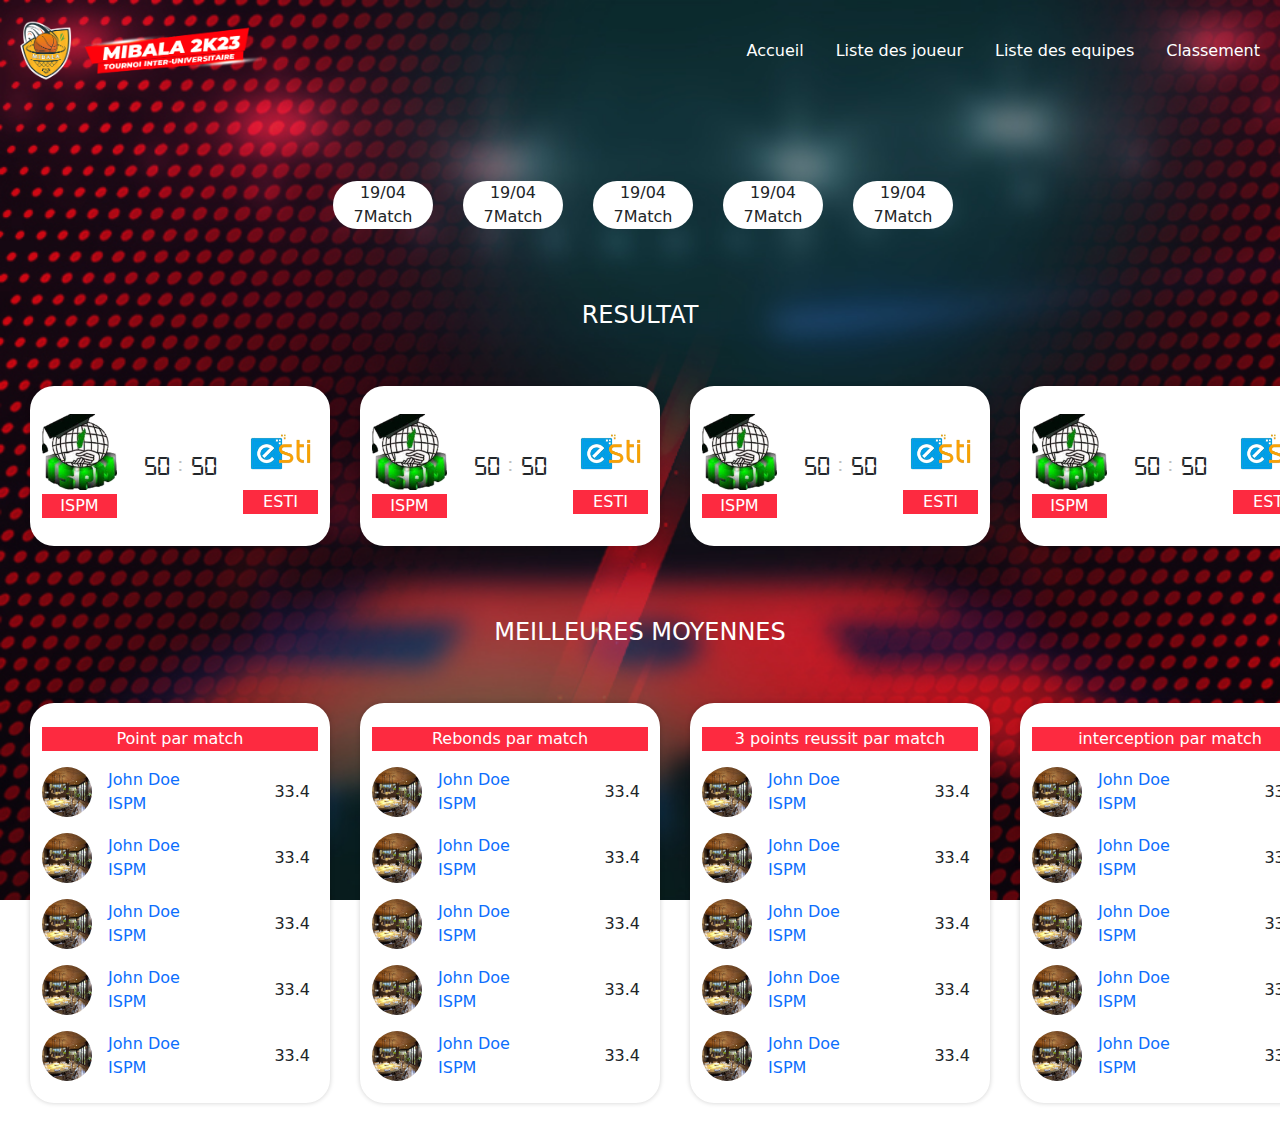
<file: index.html>
<!DOCTYPE html>
<html lang="en">
  <head>
    <meta charset="UTF-8" />
    <meta http-equiv="X-UA-Compatible" content="IE=edge" />
    <meta name="viewport" content="width=device-width, initial-scale=1.0" />
    <link rel="stylesheet" href="css/bootstrap.min.css" />
    <link rel="stylesheet" href="css/general.css" />
    <link rel="stylesheet" href="css/index.css" />
    <script src="js/bootstrap.min.js" defer></script>
    <title>Mibala Tournament</title>
  </head>
  <body>
    <nav class="navbar navbar-expand-lg bg-body-white">
      <div class="container-fluid">
        <a
          class="navbar-brand text-white d-flex align-items-center"
          href="index.html"
        >
          <img
            src="assets/logo.png"
            alt="Logo"
            width="250"
            height="75"
            class="d-inline-block align-text-center justify-content-center"
          />
        </a>
        <button
          class="navbar-toggler"
          type="button"
          data-bs-toggle="collapse"
          data-bs-target="#navbarNavAltMarkup"
          aria-controls="navbarNavAltMarkup"
          aria-expanded="false"
          aria-label="Toggle navigation"
        >
          <svg
            xmlns="http://www.w3.org/2000/svg"
            height="48"
            viewBox="0 96 960 960"
            width="48"
          >
            <path
              d="M150 816q-12.75 0-21.375-8.675-8.625-8.676-8.625-21.5 0-12.825 8.625-21.325T150 756h660q12.75 0 21.375 8.675 8.625 8.676 8.625 21.5 0 12.825-8.625 21.325T810 816H150Zm0-210q-12.75 0-21.375-8.675-8.625-8.676-8.625-21.5 0-12.825 8.625-21.325T150 546h660q12.75 0 21.375 8.675 8.625 8.676 8.625 21.5 0 12.825-8.625 21.325T810 606H150Zm0-210q-12.75 0-21.375-8.675-8.625-8.676-8.625-21.5 0-12.825 8.625-21.325T150 336h660q12.75 0 21.375 8.675 8.625 8.676 8.625 21.5 0 12.825-8.625 21.325T810 396H150Z"
              fill="#ffffff"
            />
          </svg>
        </button>
        <div class="collapse navbar-collapse" id="navbarNavAltMarkup">
          <div class="mx-auto"></div>
          <div class="navbar-nav">
            <a class="nav-link ms-3 ms-0 text-white" href="index.html"
              >Accueil</a
            >
            <a
              class="nav-link ms-3 ms-0 text-white"
              href="other/Liste-des-joueur.html"
              >Liste des joueur</a
            >
            <a
              class="nav-link ms-3 ms-0 text-white"
              href="other/Liste-des-equipe.html"
              >Liste des equipes</a
            >
            <a
              class="nav-link ms-3 ms-0 text-white"
              href="other/classement.html"
              >Classement</a
            >
          </div>
        </div>
      </div>
    </nav>
    <div class="container-fluid">
      <div class="d-flex align-items-center justify-content-center mt-5">
        <div
          class="scrolling-wrapper row flex-row flex-nowrap mt-4 pb-4 pt-2 pe-4"
        >
          <!-- miverimbreina -->
          <div class="card card-block-date text-center">
            19/04 <br />
            7Match
          </div>
          <div class="card card-block-date text-center">
            19/04 <br />
            7Match
          </div>
          <div class="card card-block-date text-center">
            19/04 <br />
            7Match
          </div>
          <div class="card card-block-date text-center">
            19/04 <br />
            7Match
          </div>
          <div class="card card-block-date text-center">
            19/04 <br />
            7Match
          </div>
        </div>
      </div>
      <h4 class="mt-5 text-center text-white my-5">RESULTAT</h4>
      <div
        class="scrolling-wrapper row flex-row flex-nowrap mt-4 pb-4 pt-2 pe-4"
      >
        <!-- miverimbreina -->
        <div class="card card-block d-flex justify-content-center bg-m">
          <div class="d-flex align-items-center justify-content-between w-100">
            <div class="text-center">
              <img src="assets/ispm.png" class="imgEquipe" alt="ispm" />
              <div class="mt-1 bg-m2 text-white">ISPM</div>
            </div>
            <div class="scoreDuMatch font-1">50 <span>:</span> 50</div>
            <div class="text-center">
              <img src="assets/esti.png" class="imgEquipe" alt="esti" />
              <div class="mt-1 bg-m2 text-white">ESTI</div>
            </div>
          </div>
        </div>
        <div class="card card-block d-flex justify-content-center bg-m">
          <div class="d-flex align-items-center justify-content-between w-100">
            <div class="text-center">
              <img src="assets/ispm.png" class="imgEquipe" alt="ispm" />
              <div class="mt-1 bg-m2 text-white">ISPM</div>
            </div>
            <div class="scoreDuMatch font-1">50 <span>:</span> 50</div>
            <div class="text-center">
              <img src="assets/esti.png" class="imgEquipe" alt="esti" />
              <div class="mt-1 bg-m2 text-white">ESTI</div>
            </div>
          </div>
        </div>
        <div class="card card-block d-flex justify-content-center bg-m">
          <div class="d-flex align-items-center justify-content-between w-100">
            <div class="text-center">
              <img src="assets/ispm.png" class="imgEquipe" alt="ispm" />
              <div class="mt-1 bg-m2 text-white">ISPM</div>
            </div>
            <div class="scoreDuMatch font-1">50 <span>:</span> 50</div>
            <div class="text-center">
              <img src="assets/esti.png" class="imgEquipe" alt="esti" />
              <div class="mt-1 bg-m2 text-white">ESTI</div>
            </div>
          </div>
        </div>
        <div class="card card-block d-flex justify-content-center bg-m">
          <div class="d-flex align-items-center justify-content-between w-100">
            <div class="text-center">
              <img src="assets/ispm.png" class="imgEquipe" alt="ispm" />
              <div class="mt-1 bg-m2 text-white">ISPM</div>
            </div>
            <div class="scoreDuMatch font-1">50 <span>:</span> 50</div>
            <div class="text-center">
              <img src="assets/esti.png" class="imgEquipe" alt="esti" />
              <div class="mt-1 bg-m2 text-white">ESTI</div>
            </div>
          </div>
        </div>
        <div class="card card-block d-flex justify-content-center bg-m">
          <div class="d-flex align-items-center justify-content-between w-100">
            <div class="text-center">
              <img src="assets/ispm.png" class="imgEquipe" alt="ispm" />
              <div class="mt-1 bg-m2 text-white">ISPM</div>
            </div>
            <div class="scoreDuMatch font-1">50 <span>:</span> 50</div>
            <div class="text-center">
              <img src="assets/esti.png" class="imgEquipe" alt="esti" />
              <div class="mt-1 bg-m2 text-white">ESTI</div>
            </div>
          </div>
        </div>
      </div>
      <h4 class="mt-5 text-center text-white my-5">MEILLEURES MOYENNES</h4>
      <div
        class="scrolling-wrapper row flex-row flex-nowrap mt-4 pb-4 pt-2 pe-4"
      >
        <!-- miverimbreina fa le 5 premier de moyennes, rebonds , 3points reussit , interception -->
        <div class="card card-block-moyenne d-flex justify-content-top">
          <p class="text-center mt-4 mb-0 bg-m2 text-white">Point par match</p>
          <!-- le 5 premier @ moyenne -->
          <div
            class="d-flex align-items-center justify-content-between w-100 mt-3"
          >
            <div class="d-flex align-items-center justify-content-center">
              <img src="assets/joueurimg.jpeg" class="imgJoueur" />
              <div class="ms-3">
                <a href="other/joueur.html" class="text-decoration-none"
                  >John Doe</a
                ><br />
                <a
                  href="other/liste-joueur-par-equipe.html"
                  class="text-decoration-none"
                  >ISPM</a
                >
              </div>
            </div>
            <div class="me-2">33.4</div>
          </div>
          <div
            class="d-flex align-items-center justify-content-between w-100 mt-3"
          >
            <div class="d-flex align-items-center justify-content-center">
              <img src="assets/joueurimg.jpeg" class="imgJoueur" />
              <div class="ms-3">
                <a href="other/joueur.html" class="text-decoration-none"
                  >John Doe</a
                ><br />
                <a
                  href="other/liste-joueur-par-equipe.html"
                  class="text-decoration-none"
                  >ISPM</a
                >
              </div>
            </div>
            <div class="me-2">33.4</div>
          </div>
          <div
            class="d-flex align-items-center justify-content-between w-100 mt-3"
          >
            <div class="d-flex align-items-center justify-content-center">
              <img src="assets/joueurimg.jpeg" class="imgJoueur" />
              <div class="ms-3">
                <a href="other/joueur.html" class="text-decoration-none"
                  >John Doe</a
                ><br />
                <a
                  href="other/liste-joueur-par-equipe.html"
                  class="text-decoration-none"
                  >ISPM</a
                >
              </div>
            </div>
            <div class="me-2">33.4</div>
          </div>
          <div
            class="d-flex align-items-center justify-content-between w-100 mt-3"
          >
            <div class="d-flex align-items-center justify-content-center">
              <img src="assets/joueurimg.jpeg" class="imgJoueur" />
              <div class="ms-3">
                <a href="other/joueur.html" class="text-decoration-none"
                  >John Doe</a
                ><br />
                <a
                  href="other/liste-joueur-par-equipe.html"
                  class="text-decoration-none"
                  >ISPM</a
                >
              </div>
            </div>
            <div class="me-2">33.4</div>
          </div>
          <div
            class="d-flex align-items-center justify-content-between w-100 mt-3"
          >
            <div class="d-flex align-items-center justify-content-center">
              <img src="assets/joueurimg.jpeg" class="imgJoueur" />
              <div class="ms-3">
                <a href="other/joueur.html" class="text-decoration-none"
                  >John Doe</a
                ><br />
                <a
                  href="other/liste-joueur-par-equipe.html"
                  class="text-decoration-none"
                  >ISPM</a
                >
              </div>
            </div>
            <div class="me-2">33.4</div>
          </div>
        </div>
        <div class="card card-block-moyenne d-flex justify-content-top">
          <p class="text-center mt-4 mb-0 bg-m2 text-white">
            Rebonds par match
          </p>
          <div
            class="d-flex align-items-center justify-content-between w-100 mt-3"
          >
            <div class="d-flex align-items-center justify-content-center">
              <img src="assets/joueurimg.jpeg" class="imgJoueur" />
              <div class="ms-3">
                <a href="other/joueur.html" class="text-decoration-none"
                  >John Doe</a
                ><br />
                <a
                  href="other/liste-joueur-par-equipe.html"
                  class="text-decoration-none"
                  >ISPM</a
                >
              </div>
            </div>
            <div class="me-2">33.4</div>
          </div>
          <div
            class="d-flex align-items-center justify-content-between w-100 mt-3"
          >
            <div class="d-flex align-items-center justify-content-center">
              <img src="assets/joueurimg.jpeg" class="imgJoueur" />
              <div class="ms-3">
                <a href="other/joueur.html" class="text-decoration-none"
                  >John Doe</a
                ><br />
                <a
                  href="other/liste-joueur-par-equipe.html"
                  class="text-decoration-none"
                  >ISPM</a
                >
              </div>
            </div>
            <div class="me-2">33.4</div>
          </div>
          <div
            class="d-flex align-items-center justify-content-between w-100 mt-3"
          >
            <div class="d-flex align-items-center justify-content-center">
              <img src="assets/joueurimg.jpeg" class="imgJoueur" />
              <div class="ms-3">
                <a href="other/joueur.html" class="text-decoration-none"
                  >John Doe</a
                ><br />
                <a
                  href="other/liste-joueur-par-equipe.html"
                  class="text-decoration-none"
                  >ISPM</a
                >
              </div>
            </div>
            <div class="me-2">33.4</div>
          </div>
          <div
            class="d-flex align-items-center justify-content-between w-100 mt-3"
          >
            <div class="d-flex align-items-center justify-content-center">
              <img src="assets/joueurimg.jpeg" class="imgJoueur" />
              <div class="ms-3">
                <a href="other/joueur.html" class="text-decoration-none"
                  >John Doe</a
                ><br />
                <a
                  href="other/liste-joueur-par-equipe.html"
                  class="text-decoration-none"
                  >ISPM</a
                >
              </div>
            </div>
            <div class="me-2">33.4</div>
          </div>
          <div
            class="d-flex align-items-center justify-content-between w-100 mt-3"
          >
            <div class="d-flex align-items-center justify-content-center">
              <img src="assets/joueurimg.jpeg" class="imgJoueur" />
              <div class="ms-3">
                <a href="other/joueur.html" class="text-decoration-none"
                  >John Doe</a
                ><br />
                <a
                  href="other/liste-joueur-par-equipe.html"
                  class="text-decoration-none"
                  >ISPM</a
                >
              </div>
            </div>
            <div class="me-2">33.4</div>
          </div>
        </div>
        <div class="card card-block-moyenne d-flex justify-content-top">
          <p class="text-center mt-4 mb-0 bg-m2 text-white">
            3 points reussit par match
          </p>
          <div
            class="d-flex align-items-center justify-content-between w-100 mt-3"
          >
            <div class="d-flex align-items-center justify-content-center">
              <img src="assets/joueurimg.jpeg" class="imgJoueur" />
              <div class="ms-3">
                <a href="other/joueur.html" class="text-decoration-none"
                  >John Doe</a
                ><br />
                <a
                  href="other/liste-joueur-par-equipe.html"
                  class="text-decoration-none"
                  >ISPM</a
                >
              </div>
            </div>
            <div class="me-2">33.4</div>
          </div>
          <div
            class="d-flex align-items-center justify-content-between w-100 mt-3"
          >
            <div class="d-flex align-items-center justify-content-center">
              <img src="assets/joueurimg.jpeg" class="imgJoueur" />
              <div class="ms-3">
                <a href="other/joueur.html" class="text-decoration-none"
                  >John Doe</a
                ><br />
                <a
                  href="other/liste-joueur-par-equipe.html"
                  class="text-decoration-none"
                  >ISPM</a
                >
              </div>
            </div>
            <div class="me-2">33.4</div>
          </div>
          <div
            class="d-flex align-items-center justify-content-between w-100 mt-3"
          >
            <div class="d-flex align-items-center justify-content-center">
              <img src="assets/joueurimg.jpeg" class="imgJoueur" />
              <div class="ms-3">
                <a href="other/joueur.html" class="text-decoration-none"
                  >John Doe</a
                ><br />
                <a
                  href="other/liste-joueur-par-equipe.html"
                  class="text-decoration-none"
                  >ISPM</a
                >
              </div>
            </div>
            <div class="me-2">33.4</div>
          </div>
          <div
            class="d-flex align-items-center justify-content-between w-100 mt-3"
          >
            <div class="d-flex align-items-center justify-content-center">
              <img src="assets/joueurimg.jpeg" class="imgJoueur" />
              <div class="ms-3">
                <a href="other/joueur.html" class="text-decoration-none"
                  >John Doe</a
                ><br />
                <a
                  href="other/liste-joueur-par-equipe.html"
                  class="text-decoration-none"
                  >ISPM</a
                >
              </div>
            </div>
            <div class="me-2">33.4</div>
          </div>
          <div
            class="d-flex align-items-center justify-content-between w-100 mt-3"
          >
            <div class="d-flex align-items-center justify-content-center">
              <img src="assets/joueurimg.jpeg" class="imgJoueur" />
              <div class="ms-3">
                <a href="other/joueur.html" class="text-decoration-none"
                  >John Doe</a
                ><br />
                <a
                  href="other/liste-joueur-par-equipe.html"
                  class="text-decoration-none"
                  >ISPM</a
                >
              </div>
            </div>
            <div class="me-2">33.4</div>
          </div>
        </div>
        <div class="card card-block-moyenne d-flex justify-content-top">
          <p class="text-center mt-4 mb-0 bg-m2 text-white">
            interception par match
          </p>
          <div
            class="d-flex align-items-center justify-content-between w-100 mt-3"
          >
            <div class="d-flex align-items-center justify-content-center">
              <img src="assets/joueurimg.jpeg" class="imgJoueur" />
              <div class="ms-3">
                <a href="other/joueur.html" class="text-decoration-none"
                  >John Doe</a
                ><br />
                <a
                  href="other/liste-joueur-par-equipe.html"
                  class="text-decoration-none"
                  >ISPM</a
                >
              </div>
            </div>
            <div class="me-2">33.4</div>
          </div>
          <div
            class="d-flex align-items-center justify-content-between w-100 mt-3"
          >
            <div class="d-flex align-items-center justify-content-center">
              <img src="assets/joueurimg.jpeg" class="imgJoueur" />
              <div class="ms-3">
                <a href="other/joueur.html" class="text-decoration-none"
                  >John Doe</a
                ><br />
                <a
                  href="other/liste-joueur-par-equipe.html"
                  class="text-decoration-none"
                  >ISPM</a
                >
              </div>
            </div>
            <div class="me-2">33.4</div>
          </div>
          <div
            class="d-flex align-items-center justify-content-between w-100 mt-3"
          >
            <div class="d-flex align-items-center justify-content-center">
              <img src="assets/joueurimg.jpeg" class="imgJoueur" />
              <div class="ms-3">
                <a href="other/joueur.html" class="text-decoration-none"
                  >John Doe</a
                ><br />
                <a
                  href="other/liste-joueur-par-equipe.html"
                  class="text-decoration-none"
                  >ISPM</a
                >
              </div>
            </div>
            <div class="me-2">33.4</div>
          </div>
          <div
            class="d-flex align-items-center justify-content-between w-100 mt-3"
          >
            <div class="d-flex align-items-center justify-content-center">
              <img src="assets/joueurimg.jpeg" class="imgJoueur" />
              <div class="ms-3">
                <a href="other/joueur.html" class="text-decoration-none"
                  >John Doe</a
                ><br />
                <a
                  href="other/liste-joueur-par-equipe.html"
                  class="text-decoration-none"
                  >ISPM</a
                >
              </div>
            </div>
            <div class="me-2">33.4</div>
          </div>
          <div
            class="d-flex align-items-center justify-content-between w-100 mt-3"
          >
            <div class="d-flex align-items-center justify-content-center">
              <img src="assets/joueurimg.jpeg" class="imgJoueur" />
              <div class="ms-3">
                <a href="other/joueur.html" class="text-decoration-none"
                  >John Doe</a
                ><br />
                <a
                  href="other/liste-joueur-par-equipe.html"
                  class="text-decoration-none"
                  >ISPM</a
                >
              </div>
            </div>
            <div class="me-2">33.4</div>
          </div>
        </div>
      </div>
    </div>
  </body>
</html>
</file>
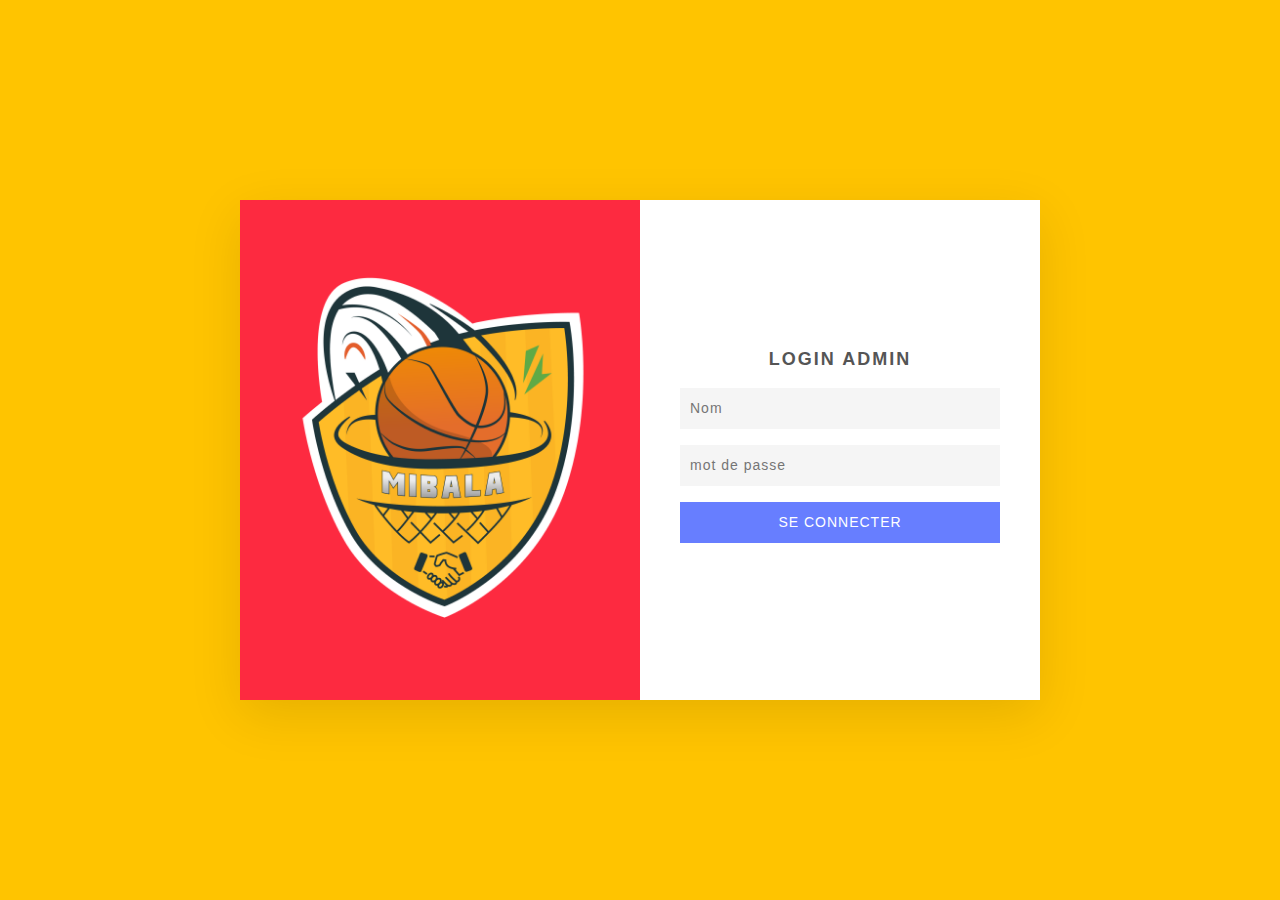
<file: other/admin.html>
<!DOCTYPE html>
<html lang="en">
  <head>
    <meta charset="UTF-8" />
    <meta http-equiv="X-UA-Compatible" content="IE=edge" />
    <meta name="viewport" content="width=device-width, initial-scale=1.0" />
    <link rel="stylesheet" href="../css/bootstrap.min.css" />
    <link rel="stylesheet" href="../css/general.css" />
    <link rel="stylesheet" href="../css/admin.css" />
    <script src="../js/bootstrap.min.js" defer></script>
    <title>Mibala Tournament</title>
  </head>
  <body>
    <section>
      <div class="container">
        <!--Giriş Yap Formu-->
        <div class="user singinBx">
          <div class="imgBx bg-m2">
            <img src="../assets/mibala.png" />
          </div>
          <div class="formBx">
            <form onsubmit="redirectToPage()">
              <h2>LOGIN ADMIN</h2>
              <input type="text" name="" placeholder="Nom" />
              <input type="password" name="" placeholder="mot de passe" />
              <input type="submit" name="" value="SE CONNECTER" />
            </form>
          </div>
        </div>
      </div>
    </section>
    <script>
      function redirectToPage() {
        window.location.href =
          "http://127.0.0.1:5500/other/admin-page-equipe.html";
      }
    </script>
  </body>
</html>
</file>
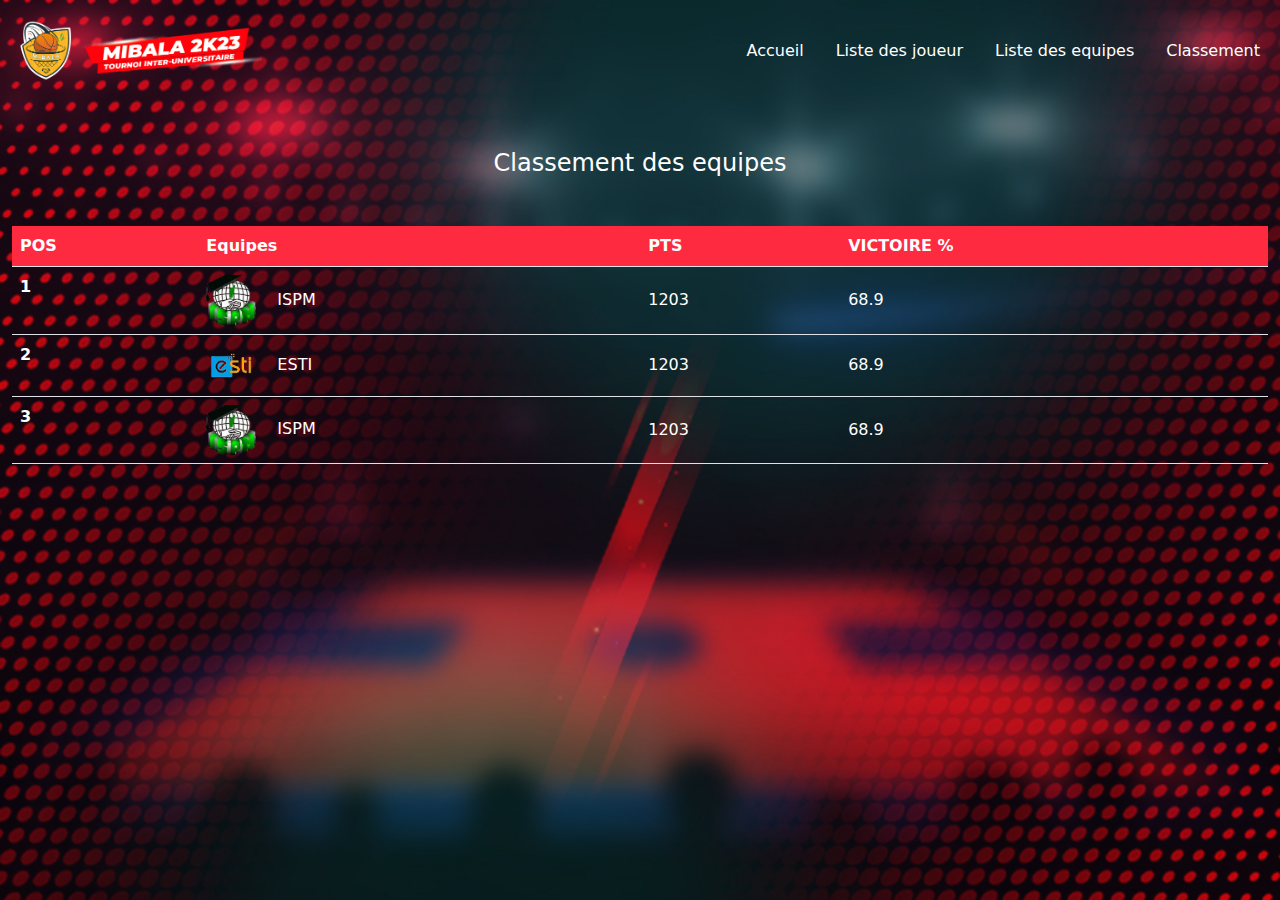
<file: other/classement.html>
<!DOCTYPE html>
<html lang="en">
  <head>
    <meta charset="UTF-8" />
    <meta http-equiv="X-UA-Compatible" content="IE=edge" />
    <meta name="viewport" content="width=device-width, initial-scale=1.0" />
    <link rel="stylesheet" href="../css/bootstrap.min.css" />
    <link rel="stylesheet" href="../css/general.css" />
    <link rel="stylesheet" href="../css/classement.css" />
    <script src="../js/bootstrap.min.js" defer></script>
    <title>Mibala Tournament</title>
  </head>
  <body>
    <nav class="navbar navbar-expand-lg bg-body-white">
      <div class="container-fluid">
        <a
          class="navbar-brand text-white d-flex align-items-center"
          href="index.html"
        >
          <img
            src="../assets/logo.png"
            alt="Logo"
            width="250"
            height="75"
            class="d-inline-block align-text-center justify-content-center"
          />
        </a>
        <button
          class="navbar-toggler"
          type="button"
          data-bs-toggle="collapse"
          data-bs-target="#navbarNavAltMarkup"
          aria-controls="navbarNavAltMarkup"
          aria-expanded="false"
          aria-label="Toggle navigation"
        >
          <svg
            xmlns="http://www.w3.org/2000/svg"
            height="48"
            viewBox="0 96 960 960"
            width="48"
          >
            <path
              d="M150 816q-12.75 0-21.375-8.675-8.625-8.676-8.625-21.5 0-12.825 8.625-21.325T150 756h660q12.75 0 21.375 8.675 8.625 8.676 8.625 21.5 0 12.825-8.625 21.325T810 816H150Zm0-210q-12.75 0-21.375-8.675-8.625-8.676-8.625-21.5 0-12.825 8.625-21.325T150 546h660q12.75 0 21.375 8.675 8.625 8.676 8.625 21.5 0 12.825-8.625 21.325T810 606H150Zm0-210q-12.75 0-21.375-8.675-8.625-8.676-8.625-21.5 0-12.825 8.625-21.325T150 336h660q12.75 0 21.375 8.675 8.625 8.676 8.625 21.5 0 12.825-8.625 21.325T810 396H150Z"
              fill="#ffffff"
            />
          </svg>
        </button>
        <div class="collapse navbar-collapse" id="navbarNavAltMarkup">
          <div class="mx-auto"></div>
          <div class="navbar-nav">
            <a class="nav-link ms-3 ms-0 text-white" href="../index.html"
              >Accueil</a
            >
            <a
              class="nav-link ms-3 ms-0 text-white"
              href="Liste-des-joueur.html"
              >Liste des joueur</a
            >
            <a
              class="nav-link ms-3 ms-0 text-white"
              href="Liste-des-equipe.html"
              >Liste des equipes</a
            >
            <a class="nav-link ms-3 ms-0 text-white" href="classement.html"
              >Classement</a
            >
          </div>
        </div>
      </div>
    </nav>
    <div class="container-fluid">
      <h4 class="text-white text-center my-5">Classement des equipes</h4>
      <table class="table">
        <thead>
          <tr class="bg-m2 text-white">
            <th scope="col">POS</th>
            <th scope="col">Equipes</th>
            <th scope="col">PTS</th>
            <th scope="col">VICTOIRE %</th>
          </tr>
        </thead>
        <tbody class="text-white">
          <tr>
            <th scope="row">1</th>
            <td>
              <a
                href="liste-joueur-par-equipe.html"
                class="text-decoration-none text-dark"
              >
                <img src="../assets/ispm.png" class="imgEquipe" />
                <span class="ms-3 text-white">ISPM</span>
              </a>
            </td>
            <td class="align-middle">1203</td>
            <td class="align-middle">68.9</td>
          </tr>
          <tr>
            <th scope="row">2</th>
            <td>
              <a
                href="liste-joueur-par-equipe.html"
                class="text-decoration-none text-dark"
              >
                <img src="../assets/esti.png" class="imgEquipe" />
                <span class="ms-3 text-white">ESTI</span>
              </a>
            </td>
            <td class="align-middle">1203</td>
            <td class="align-middle">68.9</td>
          </tr>
          <tr>
            <th scope="row">3</th>
            <td>
              <a
                href="liste-joueur-par-equipe.html"
                class="text-decoration-none text-dark"
              >
                <img src="../assets/ispm.png" class="imgEquipe" />
                <span class="ms-3 text-white">ISPM</span>
              </a>
            </td>
            <td class="align-middle">1203</td>
            <td class="align-middle">68.9</td>
          </tr>
        </tbody>
      </table>
    </div>
  </body>
</html>
</file>
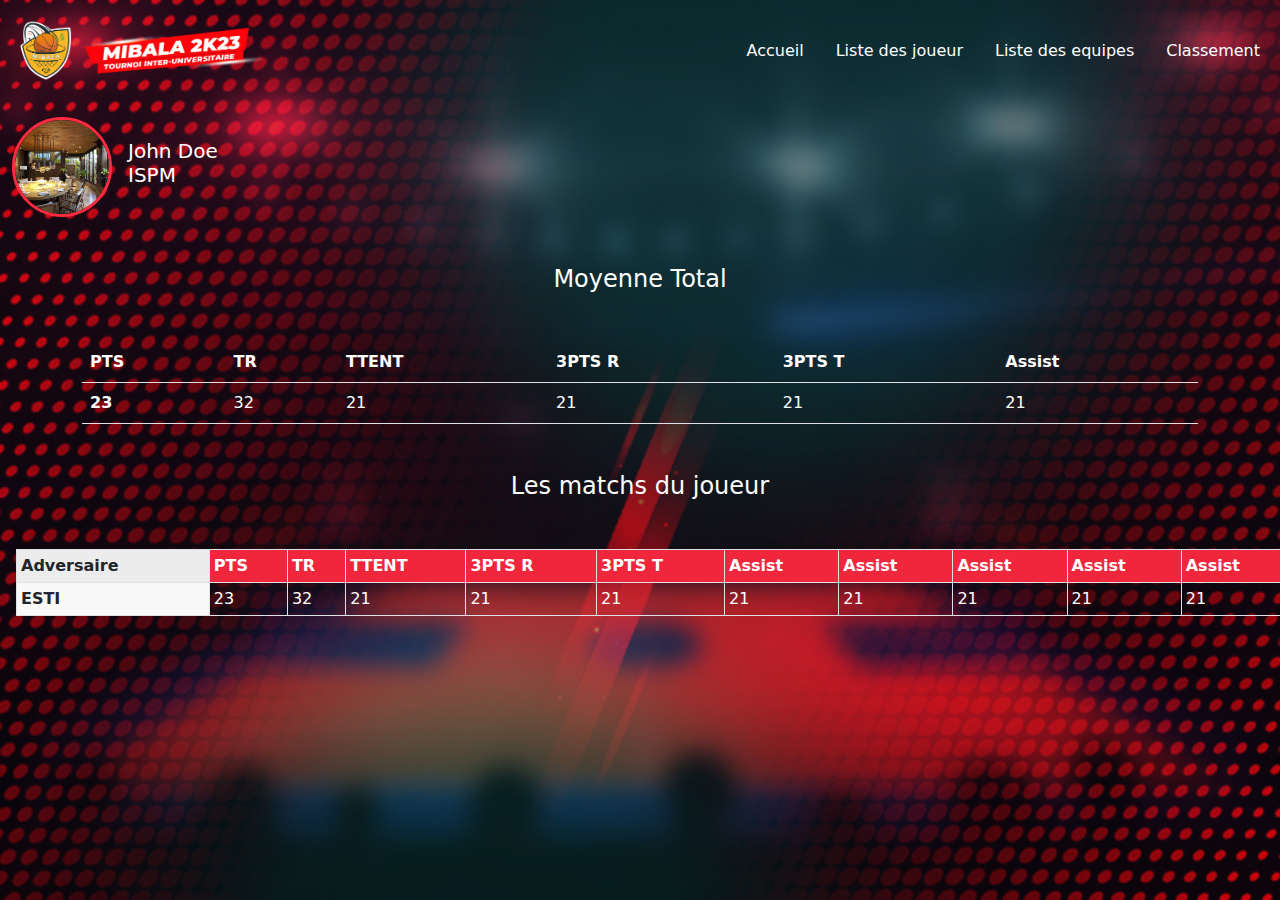
<file: other/joueur.html>
<!DOCTYPE html>
<html lang="en">
  <head>
    <meta charset="UTF-8" />
    <meta http-equiv="X-UA-Compatible" content="IE=edge" />
    <meta name="viewport" content="width=device-width, initial-scale=1.0" />
    <link rel="stylesheet" href="../css/bootstrap.min.css" />
    <link rel="stylesheet" href="../css/general.css" />
    <link rel="stylesheet" href="../css/joueur.css" />
    <script src="../js/bootstrap.min.js" defer></script>
    <title>Mibala Tournament</title>
  </head>
  <body>
    <nav class="navbar navbar-expand-lg bg-body-white">
      <div class="container-fluid">
        <a
          class="navbar-brand text-white d-flex align-items-center"
          href="index.html"
        >
          <img
            src="../assets/logo.png"
            alt="Logo"
            width="250"
            height="75"
            class="d-inline-block align-text-center justify-content-center"
          />
        </a>
        <button
          class="navbar-toggler"
          type="button"
          data-bs-toggle="collapse"
          data-bs-target="#navbarNavAltMarkup"
          aria-controls="navbarNavAltMarkup"
          aria-expanded="false"
          aria-label="Toggle navigation"
        >
          <svg
            xmlns="http://www.w3.org/2000/svg"
            height="48"
            viewBox="0 96 960 960"
            width="48"
          >
            <path
              d="M150 816q-12.75 0-21.375-8.675-8.625-8.676-8.625-21.5 0-12.825 8.625-21.325T150 756h660q12.75 0 21.375 8.675 8.625 8.676 8.625 21.5 0 12.825-8.625 21.325T810 816H150Zm0-210q-12.75 0-21.375-8.675-8.625-8.676-8.625-21.5 0-12.825 8.625-21.325T150 546h660q12.75 0 21.375 8.675 8.625 8.676 8.625 21.5 0 12.825-8.625 21.325T810 606H150Zm0-210q-12.75 0-21.375-8.675-8.625-8.676-8.625-21.5 0-12.825 8.625-21.325T150 336h660q12.75 0 21.375 8.675 8.625 8.676 8.625 21.5 0 12.825-8.625 21.325T810 396H150Z"
              fill="#ffffff"
            />
          </svg>
        </button>
        <div class="collapse navbar-collapse" id="navbarNavAltMarkup">
          <div class="mx-auto"></div>
          <div class="navbar-nav">
            <a class="nav-link ms-3 ms-0 text-white" href="../index.html"
              >Accueil</a
            >
            <a
              class="nav-link ms-3 ms-0 text-white"
              href="Liste-des-joueur.html"
              >Liste des joueur</a
            >
            <a
              class="nav-link ms-3 ms-0 text-white"
              href="Liste-des-equipe.html"
              >Liste des equipes</a
            >
            <a class="nav-link ms-3 ms-0 text-white" href="classement.html"
              >Classement</a
            >
          </div>
        </div>
      </div>
    </nav>
    <div class="container-fluid">
      <div class="d-flex align-items-center justify-content-start mt-3">
        <img src="../assets/joueurimg.jpeg" class="imgJoueurDetail" />
        <div class="ms-3 text-white">
          <h5>
            John Doe <br />
            ISPM
          </h5>
        </div>
      </div>
      <div class="container">
        <h4 class="text-center my-5 text-white">Moyenne Total</h4>
        <table class="table p-2 text-white">
          <thead>
            <tr>
              <th scope="col">PTS</th>
              <th scope="col">TR</th>
              <th scope="col">TTENT</th>
              <th scope="col">3PTS R</th>
              <th scope="col">3PTS T</th>
              <th scope="col">Assist</th>
            </tr>
          </thead>
          <tbody>
            <tr>
              <th scope="row">23</th>
              <td>32</td>
              <td>21</td>
              <td>21</td>
              <td>21</td>
              <td>21</td>
            </tr>
          </tbody>
        </table>
      </div>
      <h4 class="text-center text-white my-5">Les matchs du joueur</h4>
    </div>
    <div style="overflow-x: auto">
      <table
        id="dtHorizontalExample"
        class="table table-striped table-bordered table-sm mx-3"
        cellspacing="0"
        width="100%"
      >
        <tr class="bg-m2">
          <th scope="col" class="fixed-col text-nowrap">Adversaire</th>
          <th scope="col" class="text-nowrap text-white">PTS</th>
          <th scope="col" class="text-nowrap text-white">TR</th>
          <th scope="col" class="text-nowrap text-white">TTENT</th>
          <th scope="col" class="text-nowrap text-white">3PTS R</th>
          <th scope="col" class="text-nowrap text-white">3PTS T</th>
          <th scope="col" class="text-nowrap text-white">Assist</th>
          <th scope="col" class="text-nowrap text-white">Assist</th>
          <th scope="col" class="text-nowrap text-white">Assist</th>
          <th scope="col" class="text-nowrap text-white">Assist</th>
          <th scope="col" class="text-nowrap text-white">Assist</th>
        </tr>
        <tr class="text-white">
          <th scope="row" class="fixed-col text-nowrap text-dark">ESTI</th>
          <td>23</td>
          <td>32</td>
          <td>21</td>
          <td>21</td>
          <td>21</td>
          <td>21</td>
          <td>21</td>
          <td>21</td>
          <td>21</td>
          <td>21</td>
        </tr>
      </table>
    </div>
  </body>
</html>
</file>
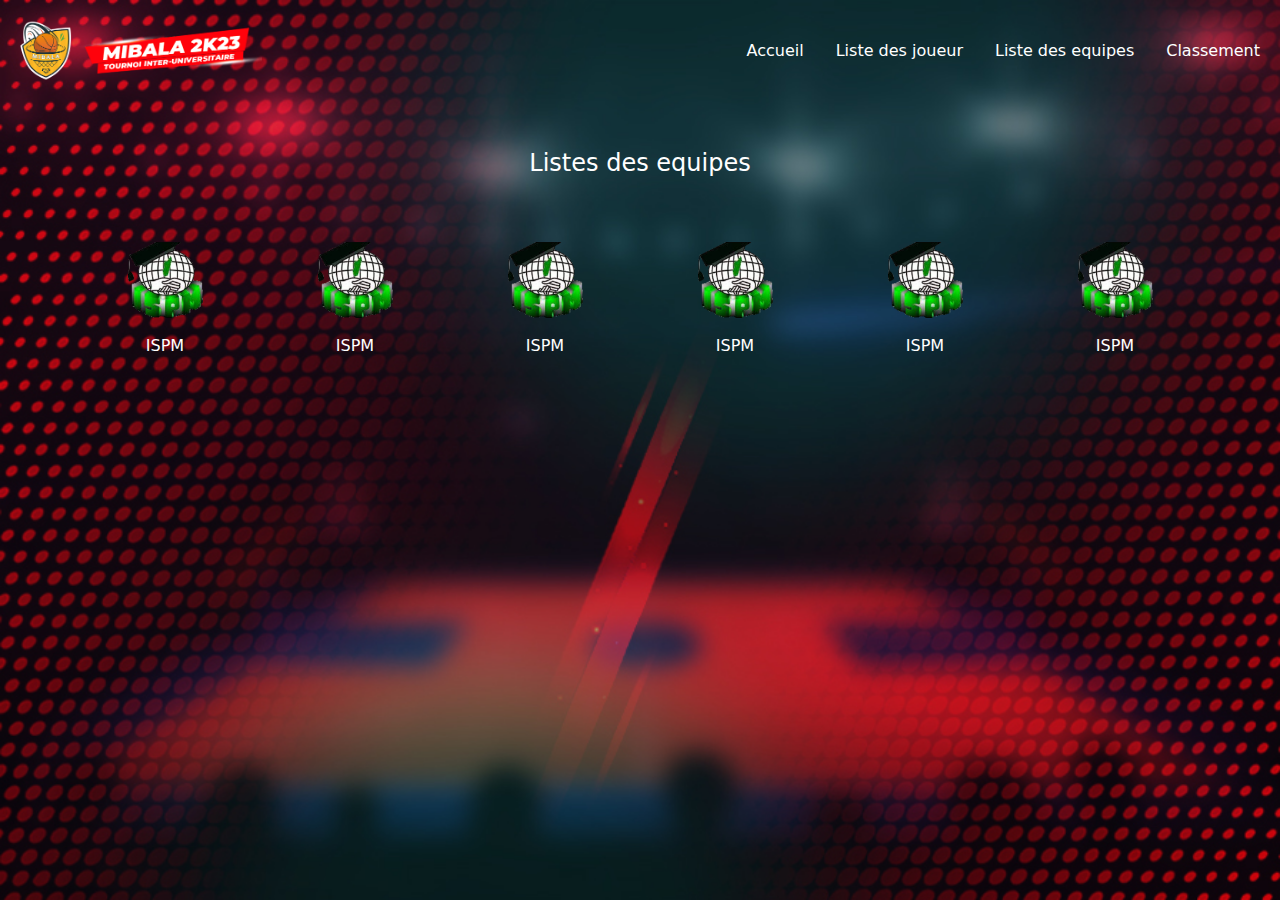
<file: other/Liste-des-equipe.html>
<!DOCTYPE html>
<html lang="en">
  <head>
    <meta charset="UTF-8" />
    <meta http-equiv="X-UA-Compatible" content="IE=edge" />
    <meta name="viewport" content="width=device-width, initial-scale=1.0" />
    <link rel="stylesheet" href="../css/bootstrap.min.css" />
    <link rel="stylesheet" href="../css/general.css" />
    <link rel="stylesheet" href="../css/Liste-des-equipe.css" />
    <script src="../js/bootstrap.min.js" defer></script>
    <title>Mibala Tournament</title>
  </head>
  <body>
    <nav class="navbar navbar-expand-lg bg-body-white">
      <div class="container-fluid">
        <a
          class="navbar-brand text-white d-flex align-items-center"
          href="index.html"
        >
          <img
            src="../assets/logo.png"
            alt="Logo"
            width="250"
            height="75"
            class="d-inline-block align-text-center justify-content-center"
          />
        </a>
        <button
          class="navbar-toggler"
          type="button"
          data-bs-toggle="collapse"
          data-bs-target="#navbarNavAltMarkup"
          aria-controls="navbarNavAltMarkup"
          aria-expanded="false"
          aria-label="Toggle navigation"
        >
          <svg
            xmlns="http://www.w3.org/2000/svg"
            height="48"
            viewBox="0 96 960 960"
            width="48"
          >
            <path
              d="M150 816q-12.75 0-21.375-8.675-8.625-8.676-8.625-21.5 0-12.825 8.625-21.325T150 756h660q12.75 0 21.375 8.675 8.625 8.676 8.625 21.5 0 12.825-8.625 21.325T810 816H150Zm0-210q-12.75 0-21.375-8.675-8.625-8.676-8.625-21.5 0-12.825 8.625-21.325T150 546h660q12.75 0 21.375 8.675 8.625 8.676 8.625 21.5 0 12.825-8.625 21.325T810 606H150Zm0-210q-12.75 0-21.375-8.675-8.625-8.676-8.625-21.5 0-12.825 8.625-21.325T150 336h660q12.75 0 21.375 8.675 8.625 8.676 8.625 21.5 0 12.825-8.625 21.325T810 396H150Z"
              fill="#ffffff"
            />
          </svg>
        </button>
        <div class="collapse navbar-collapse" id="navbarNavAltMarkup">
          <div class="mx-auto"></div>
          <div class="navbar-nav">
            <a class="nav-link ms-3 ms-0 text-white" href="../index.html"
              >Accueil</a
            >
            <a
              class="nav-link ms-3 ms-0 text-white"
              href="Liste-des-joueur.html"
              >Liste des joueur</a
            >
            <a
              class="nav-link ms-3 ms-0 text-white"
              href="Liste-des-equipe.html"
              >Liste des equipes</a
            >
            <a class="nav-link ms-3 ms-0 text-white" href="classement.html"
              >Classement</a
            >
          </div>
        </div>
      </div>
    </nav>
    <div class="container">
      <h4 class="text-center text-white my-5">Listes des equipes</h4>
      <!-- Card deck -->
      <div class="card-deck row mt-5">
        <a
          href="liste-joueur-par-equipe.html"
          class="col-6 col-md-4 col-lg-2 d-flex flex-column align-items-center text-dark text-decoration-none mt-3 equipeHover"
        >
          <img src="../assets/ispm.png" class="logoEquipe" alt="ispm" />
          <p class="text-center mt-3 text-white">ISPM</p>
        </a>

        <a
          href="liste-joueur-par-equipe.html"
          class="col-6 col-md-4 col-lg-2 d-flex flex-column align-items-center text-dark text-decoration-none mt-3 equipeHover"
        >
          <img src="../assets/ispm.png" class="logoEquipe" alt="ispm" />
          <p class="text-center mt-3 text-white">ISPM</p>
        </a>
        <a
          href="liste-joueur-par-equipe.html"
          class="col-6 col-md-4 col-lg-2 d-flex flex-column align-items-center text-dark text-decoration-none mt-3 equipeHover"
        >
          <img src="../assets/ispm.png" class="logoEquipe" alt="ispm" />
          <p class="text-center mt-3 text-white">ISPM</p>
        </a>
        <a
          href="liste-joueur-par-equipe.html"
          class="col-6 col-md-4 col-lg-2 d-flex flex-column align-items-center text-dark text-decoration-none mt-3 equipeHover"
        >
          <img src="../assets/ispm.png" class="logoEquipe" alt="ispm" />
          <p class="text-center mt-3 text-white">ISPM</p>
        </a>
        <a
          href="liste-joueur-par-equipe.html"
          class="col-6 col-md-4 col-lg-2 d-flex flex-column align-items-center text-dark text-decoration-none mt-3 equipeHover"
        >
          <img src="../assets/ispm.png" class="logoEquipe" alt="ispm" />
          <p class="text-center mt-3 text-white">ISPM</p>
        </a>
        <a
          href="liste-joueur-par-equipe.html"
          class="col-6 col-md-4 col-lg-2 d-flex flex-column align-items-center text-dark text-decoration-none mt-3 equipeHover"
        >
          <img src="../assets/ispm.png" class="logoEquipe" alt="ispm" />
          <p class="text-center mt-3 text-white">ISPM</p>
        </a>
      </div>
      <!-- Card deck -->
    </div>
  </body>
</html>
</file>
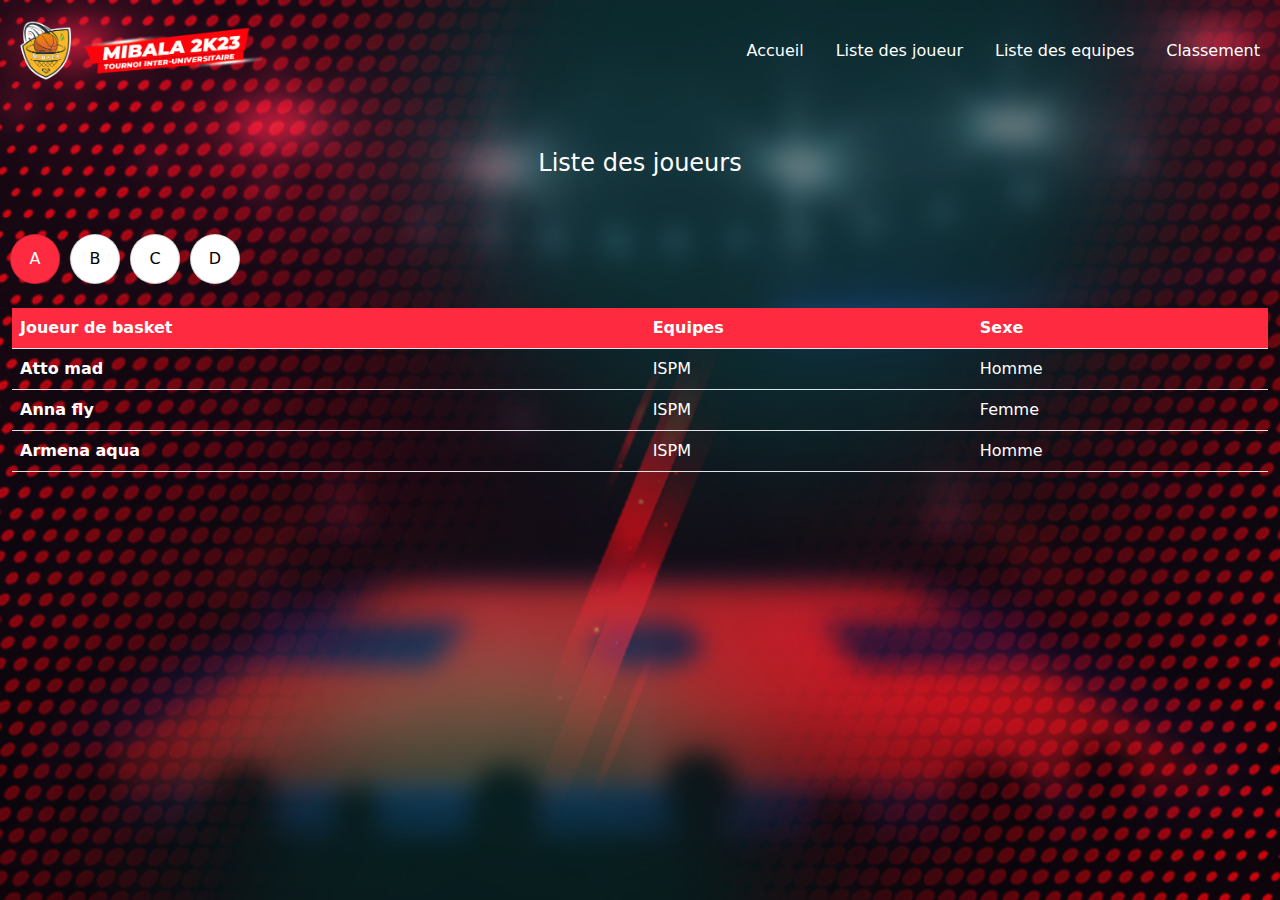
<file: other/Liste-des-joueur.html>
<!DOCTYPE html>
<html lang="en">
  <head>
    <meta charset="UTF-8" />
    <meta http-equiv="X-UA-Compatible" content="IE=edge" />
    <meta name="viewport" content="width=device-width, initial-scale=1.0" />
    <link rel="stylesheet" href="../css/bootstrap.min.css" />
    <link rel="stylesheet" href="../css/general.css" />
    <link rel="stylesheet" href="../css/Liste-des-joueur.css" />
    <script src="../js/bootstrap.min.js" defer></script>
    <title>Mibala Tournament</title>
  </head>
  <body>
    <nav class="navbar navbar-expand-lg bg-body-white">
      <div class="container-fluid">
        <a
          class="navbar-brand text-white d-flex align-items-center"
          href="index.html"
        >
          <img
            src="../assets/logo.png"
            alt="Logo"
            width="250"
            height="75"
            class="d-inline-block align-text-center justify-content-center"
          />
        </a>
        <button
          class="navbar-toggler"
          type="button"
          data-bs-toggle="collapse"
          data-bs-target="#navbarNavAltMarkup"
          aria-controls="navbarNavAltMarkup"
          aria-expanded="false"
          aria-label="Toggle navigation"
        >
          <svg
            xmlns="http://www.w3.org/2000/svg"
            height="48"
            viewBox="0 96 960 960"
            width="48"
          >
            <path
              d="M150 816q-12.75 0-21.375-8.675-8.625-8.676-8.625-21.5 0-12.825 8.625-21.325T150 756h660q12.75 0 21.375 8.675 8.625 8.676 8.625 21.5 0 12.825-8.625 21.325T810 816H150Zm0-210q-12.75 0-21.375-8.675-8.625-8.676-8.625-21.5 0-12.825 8.625-21.325T150 546h660q12.75 0 21.375 8.675 8.625 8.676 8.625 21.5 0 12.825-8.625 21.325T810 606H150Zm0-210q-12.75 0-21.375-8.675-8.625-8.676-8.625-21.5 0-12.825 8.625-21.325T150 336h660q12.75 0 21.375 8.675 8.625 8.676 8.625 21.5 0 12.825-8.625 21.325T810 396H150Z"
              fill="#ffffff"
            />
          </svg>
        </button>
        <div class="collapse navbar-collapse" id="navbarNavAltMarkup">
          <div class="mx-auto"></div>
          <div class="navbar-nav">
            <a class="nav-link ms-3 ms-0 text-white" href="../index.html"
              >Accueil</a
            >
            <a
              class="nav-link ms-3 ms-0 text-white"
              href="Liste-des-joueur.html"
              >Liste des joueur</a
            >
            <a
              class="nav-link ms-3 ms-0 text-white"
              href="Liste-des-equipe.html"
              >Liste des equipes</a
            >
            <a class="nav-link ms-3 ms-0 text-white" href="classement.html"
              >Classement</a
            >
          </div>
        </div>
      </div>
    </nav>
    <div class="container-fluid">
      <h4 class="text-center text-white my-5">Liste des joueurs</h4>
      <div
        class="scrolling-wrapper row flex-row flex-nowrap mt-4 pb-4 pt-2 pe-4"
      >
        <!-- miverimbreina de a vers z-->
        <button
          class="card box-lettre align-items-center d-flex align-text-center justify-content-center bg-m2 text-white"
        >
          A
        </button>
        <button
          class="card box-lettre align-items-center d-flex align-text-center justify-content-center"
        >
          B
        </button>
        <button
          class="card box-lettre align-items-center d-flex align-text-center justify-content-center"
        >
          C
        </button>
        <button
          class="card box-lettre align-items-center d-flex align-text-center justify-content-center"
        >
          D
        </button>
      </div>
      <table class="table">
        <thead>
          <tr class="bg-m2 text-white">
            <th scope="col">Joueur de basket</th>
            <th scope="col">Equipes</th>
            <th scope="col">Sexe</th>
          </tr>
        </thead>
        <tbody>
          <tr>
            <th scope="row">
              <a href="joueur.html" class="text-decoration-none text-white"
                >Atto mad</a
              >
            </th>
            <td class="text-white">ISPM</td>
            <td class="text-white">Homme</td>
          </tr>
          <tr>
            <th scope="row">
              <a href="joueur.html" class="text-decoration-none text-white"
                >Anna fly</a
              >
            </th>
            <td class="text-white">ISPM</td>
            <td class="text-white">Femme</td>
          </tr>
          <tr>
            <th scope="row">
              <a href="joueur.html" class="text-decoration-none text-white"
                >Armena aqua</a
              >
            </th>
            <td class="text-white">ISPM</td>
            <td class="text-white">Homme</td>
          </tr>
        </tbody>
      </table>
    </div>
  </body>
</html>
</file>
<file: css/general.css>
* {
  margin: 0;
  padding: 0;
}
html,
body,
.conteneur {
  width: 100%;
  height: 100%;
}
body {
  background: rgb(255, 239, 185);
}
.navbar {
  z-index: 1;
  --bs-navbar-toggler-focus-width: 0rem;
}
.navbar-toggler {
  border: 0 !important;
}
.scrolling-wrapper {
  overflow-x: auto;
}
body {
  background: url(../assets/fond.jpg);
  background-size: cover;
  background-repeat: no-repeat;
  background-position: center;
  background-attachment: fixed;
}
.bg-m {
  background-color: #fff !important;
}
.bg-m2 {
  background-color: #fd2a40 !important;
}
@font-face {
  font-family: "font-1";
  src: url(../font/digital-7.ttf);
}
.font-1 {
  font-family: "font-1";
}
</file>
<file: css/index.css>
h1 {
  font-weight: 700;
  font-size: 3.4em;
}

.card-block-date {
  width: 100px;
  margin-left: 30px;
  background-color: #fff;
  border: none;
  background-position: center;
  background-size: cover;
  transition: all 0.2s ease-in-out !important;
  border-radius: 24px;
}
.card-block {
  height: 160px;
  width: 300px;
  margin-left: 30px;
  background-color: #fff;
  border: none;
  background-position: center;
  background-size: cover;
  transition: all 0.2s ease-in-out !important;
  border-radius: 24px;
  box-shadow: 0px 0px 5px 0px rgba(0, 0, 0, 0.192);
}
.card-block:hover {
  transform: translateY(-5px);
  box-shadow: none;
  opacity: 0.9;
  box-shadow: 0px 0px 5px 0px rgba(0, 0, 0, 0.192);
}
.imgEquipe {
  width: 75px;
}
.scoreDuMatch {
  font-size: 1.75rem;
  font-weight: 500;
}
.scoreDuMatch > span {
  color: rgb(192 192 192);
}
.imgJoueur {
  width: 50px;
  height: 50px;
  object-fit: cover;
  border-radius: 50%;
}
.card-block-moyenne {
  height: 400px;
  width: 300px;
  margin-left: 30px;
  background-color: #fff;
  border: none;
  background-position: center;
  background-size: cover;
  transition: all 0.2s ease-in-out !important;
  border-radius: 24px;
  box-shadow: 0px 0px 5px 0px rgba(0, 0, 0, 0.192);
}
::-webkit-scrollbar {
  width: 0;
}
</file>
<file: css/admin.css>
*{
    margin: 0;
    padding: 0;
    box-sizing: border-box;
    font-family: 'Poppins', sans-serif;
}
 
section{
    position: relative;
    min-height: 100vh;
    background: rgb(255, 196, 0) ;
    display: flex;
    justify-content: center;
    align-items: center;
    padding: 20px;
}
 
section .container{
    position: relative;
    width: 800px;
    height: 500px;
    background: #ffffff ;
    box-shadow: 0 15px 50px rgba(0, 0, 0, 0.1);
    overflow: hidden;
}
 
section .container .user{
    position: absolute;
    top: 0;
    left: 0;
    width: 100%;
    height: 100%;
    display: flex;
}
 
section .container .user .imgBx{
    position: relative;
    width: 50%;
    height: 100%;
    background: rgb(255, 196, 0);
    transition: 0.5s;
}
 
section .container .user .imgBx img{
    position: absolute;
    top: 0;
    left: 0;
    width: 100%;
    height: 100%;
    object-fit: cover;
}
 
section .container .user .formBx{
    position: relative;
    width: 50%;
    height: 100%;
    background: #fff;
    display: flex;
    justify-content: center;
    align-items: center;
    padding: 40px;
    transition: 0.5s;
}
 
section .container .user .formBx h2{
    font-size: 18px;
    font-weight: 600;
    text-transform: uppercase;
    letter-spacing: 2px;
    text-align: center;
    width: 100%;
    margin-bottom: 10px;
    color: #555;
}
 
section .container .user .formBx input{
    position: relative;
    width: 100%;
    padding: 10px;
    background: #f5f5f5;
    color: #333;
    border: none;
    box-shadow: none;
    margin: 8px 0;
    font-size: 14px;
    letter-spacing: 1px;
    font-weight: 300;
}
 
section .container .user .formBx input[type="submit"]{
    background: #677eff;
    color: #fff;
    cursor: pointer;
    font-size: 14px;
    font-weight: 500;
    letter-spacing: 1px;
    transition: 0.5s;
}
 
section .container .user .formBx .signup{
    position: relative;
    margin-top: 20px;
    font-size: 12px;
    letter-spacing: 1px;
    color: #555;
    text-transform: uppercase;
    font-weight: 300;
}
 
section .container .user .formBx .signup a{
 font-weight: 600;   
 text-decoration: none;
 color: #677eff;
}
 
section .container .singupBx{
    pointer-events: none;
}
 
section .container.active .singupBx{
    pointer-events: initial;
}
 
section .container .singupBx .formBx{
    left: 100%;
}
 
section .container.active .singupBx .formBx{
    left: 0;
}
 
section .container .singupBx .imgBx{
    left: -100%;
}
 
section .container.active .singupBx .imgBx{
    left: 0;
}
/*Sağdaki Kutu İçin*/
section .container .singinBx .formBx{
    left: 0;
}
 
section .container.active .singinBx .formBx{
    left: 100%;
}
 
section .container .singinBx .imgBx{
    left: 0;
}
 
section .container.active .singinBx .imgBx{
    left: -100%;
}
 
@media (max-width: 991px) {
    section .container{
        max-width: 400px;
    }
 
    section .container .imgBx{
        display: none;
    }
 
    section .container .user .formBx{
        width: 100%;
    }
}
</file>
<file: css/classement.css>
.imgEquipe {
  width: 50px;
}
.centered-cell {
  display: flex;
  justify-content: center;
  align-items: center;
  height: 100%;
}

.centered-content {
  text-align: center;
}
</file>
<file: css/joueur.css>
body {
  overflow: hidden;
}
.imgJoueurDetail {
  width: 100px;
  height: 100px;
  object-fit: cover;
  border-radius: 50%;
  border: 3px #fd2a40 solid;
}
.fixed-col {
  position: sticky;
  left: 0;
  background-color: #f9f9f9 !important;
  z-index: 1;
}
/* Personnalisation de la barre de défilement horizontale */
.fixed-col::-webkit-scrollbar {
  width: 8px;
  background-color: #f9f9f9;
}

.fixed-col::-webkit-scrollbar-thumb {
  background-color: #999999;
  border-radius: 4px;
}

.fixed-col::-webkit-scrollbar-thumb:hover {
  background-color: #777777;
}

.fixed-col::-webkit-scrollbar-thumb:active {
  background-color: #555555;
}

.fixed-col::-webkit-scrollbar-thumb:vertical {
  display: none;
}
::-webkit-scrollbar {
  width: 0;
  height: 0;
}
</file>
<file: css/Liste-des-equipe.css>
.logoEquipe {
  width: 75px;
}
.equipeHover:hover{
  transform: scale(1.2);
  cursor: pointer;
}
</file>
<file: css/Liste-des-joueur.css>
.box-lettre {
  width: 50px;
  height: 50px;
  margin-left: 10px;
  border-radius: 50%;
  text-align: center;
}
.active {
  background-color: #e87c24 !important;
  color: white;
}
</file>
